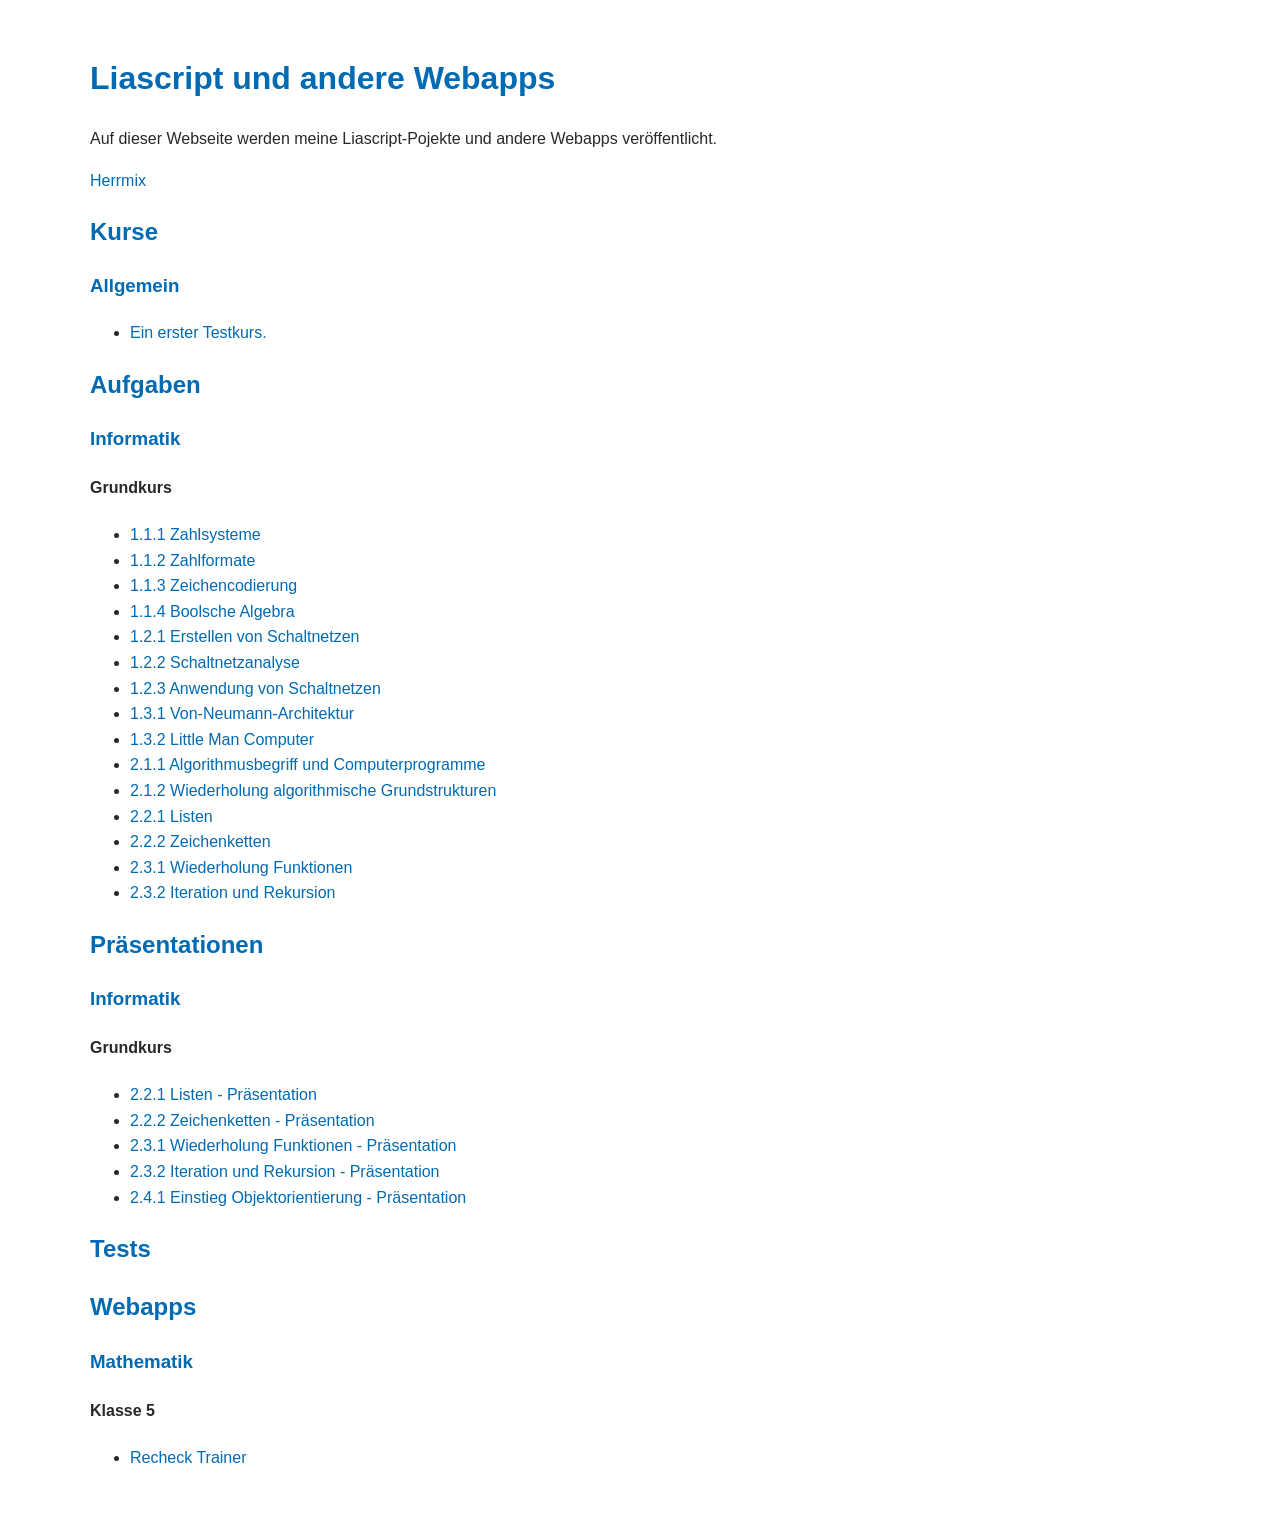
<file: index.html>
<!DOCTYPE html>
<html lang="de">
<head>
    <meta charset="UTF-8">
    <title>Meine GitHub-Seite</title>
    <link rel="stylesheet" href="style.css">
    
</head>
<body>
    <h1>Liascript und andere Webapps</h1>
    <p>Auf dieser Webseite werden meine Liascript-Pojekte und andere Webapps veröffentlicht.</p>
    <p><a href="https://herrmix.de/dokuwiki">Herrmix</a></p>
    <h2>Kurse</h2>
    <h3>Allgemein</h3>
    <ul>
        <li><a href="https://liascript.github.io/course/?https://raw.githubusercontent.com/gctux/liascript/main/kurse/allgemein/testkurs.md">Ein erster Testkurs.</a></li>
    </ul>
    <h2>Aufgaben</h2>
    <h3>Informatik</h3>
    <h4>Grundkurs</h4>
    <ul>
        <li><a href="https://liascript.github.io/course/?https://raw.githubusercontent.com/gctux/liascript/main/aufgaben/informatik/grundkurs/1_1_1_zahlsysteme.md">1.1.1 Zahlsysteme</a></li>
        <li><a href="https://liascript.github.io/course/?https://raw.githubusercontent.com/gctux/liascript/main/aufgaben/informatik/grundkurs/1_1_2_zahlformate.md">1.1.2 Zahlformate</a></li>
        <li><a href="https://liascript.github.io/course/?https://raw.githubusercontent.com/gctux/liascript/main/aufgaben/informatik/grundkurs/1_1_3_zeichencodierung.md">1.1.3 Zeichencodierung</a></li>
        <li><a href="https://liascript.github.io/course/?https://raw.githubusercontent.com/gctux/liascript/main/aufgaben/informatik/grundkurs/1_1_4_boolsche_algebra.md">1.1.4 Boolsche Algebra</a></li>
        <li><a href="https://liascript.github.io/course/?https://raw.githubusercontent.com/gctux/liascript/main/aufgaben/informatik/grundkurs/1_2_1_erstellen_von_schaltnetzen.md">1.2.1 Erstellen von Schaltnetzen</a></li>
        <li><a href="https://liascript.github.io/course/?https://raw.githubusercontent.com/gctux/liascript/main/aufgaben/informatik/grundkurs/1_2_2_schaltnetzanalyse.md">1.2.2 Schaltnetzanalyse</a></li>
        <li><a href="https://liascript.github.io/course/?https://raw.githubusercontent.com/gctux/liascript/main/aufgaben/informatik/grundkurs/1_2_3_anwendungen.md">1.2.3 Anwendung von Schaltnetzen</a></li>
        <li><a href="https://liascript.github.io/course/?https://raw.githubusercontent.com/gctux/liascript/main/aufgaben/informatik/grundkurs/1_3_1_von_neumann_achitektur.md">1.3.1 Von-Neumann-Architektur</a></li>
        <li><a href="https://liascript.github.io/course/?https://raw.githubusercontent.com/gctux/liascript/main/aufgaben/informatik/grundkurs/1_3_2_little_man_computer.md">1.3.2 Little Man Computer</a></li>
        <li><a href="https://liascript.github.io/course/?https://raw.githubusercontent.com/gctux/liascript/main/aufgaben/informatik/grundkurs/2_1_1_Algorithmusbegriff_und_Computerprogramme.md">2.1.1 Algorithmusbegriff und Computerprogramme</a></li>
        <li><a href="https://liascript.github.io/course/?https://raw.githubusercontent.com/gctux/liascript/main/aufgaben/informatik/grundkurs/2_1_2_Wiederholung_algorithmische_Grundstrukturen.md">2.1.2 Wiederholung algorithmische Grundstrukturen</a></li>
        <li><a href="https://liascript.github.io/course/?https://raw.githubusercontent.com/gctux/liascript/main/aufgaben/informatik/grundkurs/2_2_1_Listen.md">2.2.1 Listen</a></li>
        <li><a href="https://liascript.github.io/course/?https://raw.githubusercontent.com/gctux/liascript/main/aufgaben/informatik/grundkurs/2_2_2_Zeichenketten.md">2.2.2 Zeichenketten</a></li>
        <li><a href="https://liascript.github.io/course/?https://raw.githubusercontent.com/gctux/liascript/main/aufgaben/informatik/grundkurs/2_3_1_Wiederholung_Funktionen.md">2.3.1 Wiederholung Funktionen</a></li>
        <li><a href="https://liascript.github.io/course/?https://raw.githubusercontent.com/gctux/liascript/main/aufgaben/informatik/grundkurs/2_3_2_Iteration_und_Rekursion.md">2.3.2 Iteration und Rekursion</a></li>
    </ul>
    <h2>Präsentationen</h2>
    <h3>Informatik</h3>
    <h4>Grundkurs</h4>

    <ul>
        <li><a href="https://liascript.github.io/course/?https://raw.githubusercontent.com/gctux/liascript/main/praesentationen/informatik/grundkurs/2_2_1_listen_praesentation.md">2.2.1 Listen - Präsentation</a></li>
        <li><a href="https://liascript.github.io/course/?https://raw.githubusercontent.com/gctux/liascript/main/praesentationen/informatik/grundkurs/2_2_2_zeichenketten_praesentation.md">2.2.2 Zeichenketten - Präsentation</a></li>
        <li><a href="https://liascript.github.io/course/?https://raw.githubusercontent.com/gctux/liascript/main/praesentationen/informatik/grundkurs/2_3_1_wiederholung_funktionen_paesentation.md">2.3.1 Wiederholung Funktionen - Präsentation</a></li>
        <li><a href="https://liascript.github.io/course/?https://raw.githubusercontent.com/gctux/liascript/main/praesentationen/informatik/grundkurs/2_3_2_iteration_und_rekursion_praesentation.md">2.3.2 Iteration und Rekursion - Präsentation</a></li>
        <li><a href="https://liascript.github.io/course/?https://raw.githubusercontent.com/gctux/liascript/main/praesentationen/informatik/grundkurs/2_4_1_einstieg_objektorientierung.md">2.4.1 Einstieg Objektorientierung - Präsentation</a></li>
        
    </ul>
    
    <h2>Tests</h2>

    <h2>Webapps</h2>

    <h3>Mathematik</h3>

    <h4>Klasse 5</h4>
    <ul>
        <li><a href="https://gctux.github.io/liascript//apps/Mathematik/Klasse05/Rechtecke.html">Recheck Trainer</a></li>
    </ul>

</body>
</html>
</file>
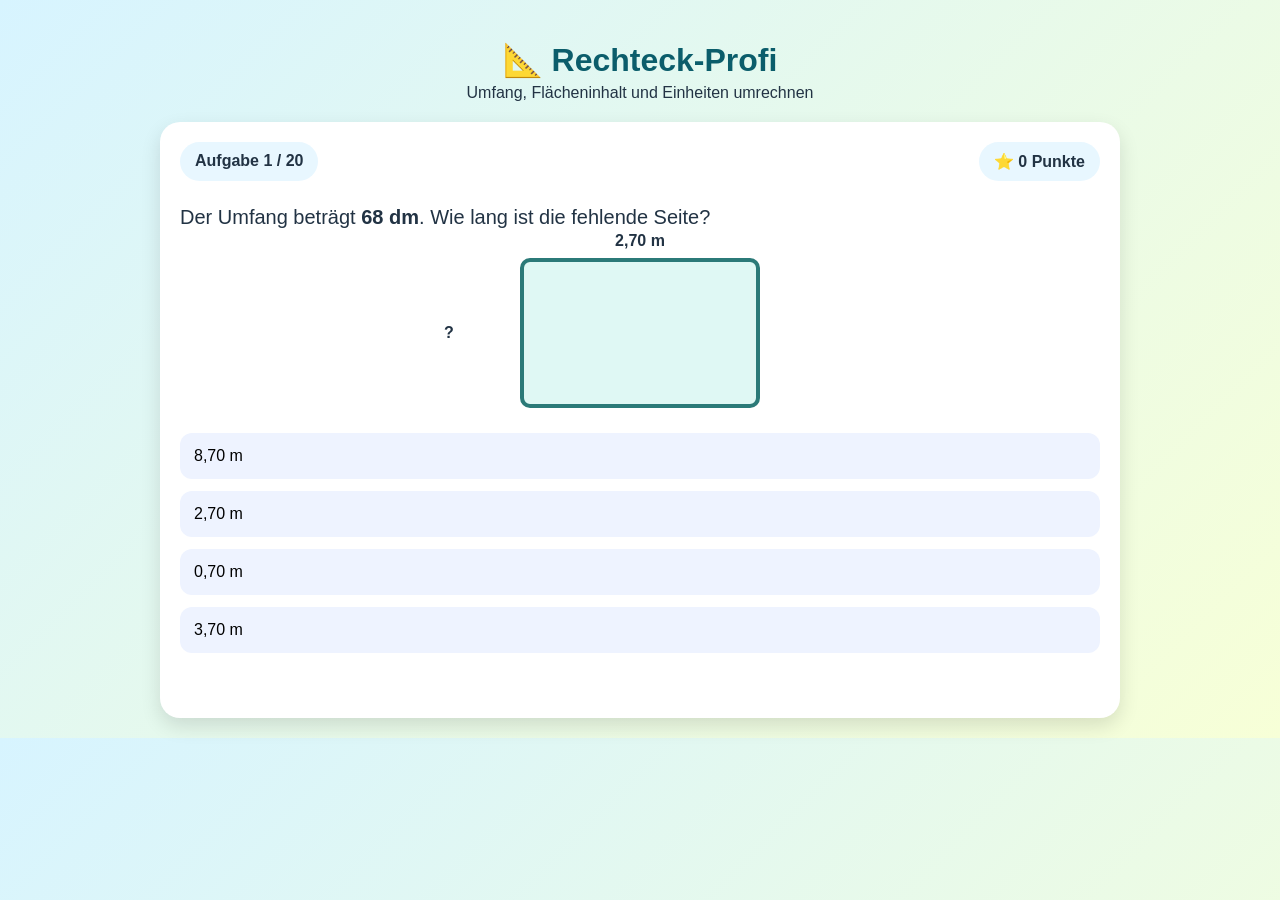
<file: apps/Mathematik/Klasse05/Rechtecke.html>
<!DOCTYPE html>
<html lang="de">
<head>
<meta charset="UTF-8">
<meta name="viewport" content="width=device-width, initial-scale=1.0">
<title>Rechteck-Profi – Umfang & Flächeninhalt</title>

<style>
*{
    box-sizing:border-box;
}

body{
    margin:0;
    font-family:Arial,Helvetica,sans-serif;
    background:linear-gradient(135deg,#d7f4ff,#f7ffd7);
    color:#234;
}

.container{
    max-width:1000px;
    margin:auto;
    padding:20px;
}

h1{
    text-align:center;
    color:#0b5d6b;
    margin-bottom:5px;
}

.subtitle{
    text-align:center;
    margin-bottom:20px;
}

.card{
    background:white;
    border-radius:20px;
    padding:20px;
    box-shadow:0 8px 20px rgba(0,0,0,.12);
}

.topbar{
    display:flex;
    justify-content:space-between;
    flex-wrap:wrap;
    gap:10px;
    margin-bottom:20px;
}

.badge{
    background:#e8f7ff;
    padding:10px 15px;
    border-radius:999px;
    font-weight:bold;
}

.question{
    font-size:1.25rem;
    line-height:1.6;
    margin-bottom:15px;
}

.rectangle{
    width:240px;
    height:150px;
    border:4px solid #2b7a78;
    background:#dff8f4;
    margin:25px auto;
    position:relative;
    border-radius:10px;
}

.topLabel{
    position:absolute;
    top:-30px;
    left:50%;
    transform:translateX(-50%);
    font-weight:bold;
}

.sideLabel{
    position:absolute;
    left:-80px;
    top:50%;
    transform:translateY(-50%);
    font-weight:bold;
}

.options{
    display:grid;
    gap:12px;
}

.option{
    padding:14px;
    border:none;
    border-radius:12px;
    background:#eef3ff;
    cursor:pointer;
    font-size:1rem;
    text-align:left;
}

.option:hover{
    background:#dfe7ff;
}

.correct{
    background:#9be8a4 !important;
}

.wrong{
    background:#ffb3b3 !important;
}

.feedback{
    min-height:30px;
    margin-top:15px;
    font-weight:bold;
}

.nextBtn{
    display:none;
    margin-top:15px;
    padding:12px 20px;
    border:none;
    border-radius:12px;
    background:#2b7a78;
    color:white;
    cursor:pointer;
}

.nextBtn:hover{
    background:#225f5d;
}

.result{
    text-align:center;
}

.result button{
    padding:14px 24px;
    border:none;
    border-radius:12px;
    background:#ffb703;
    font-size:1rem;
    font-weight:bold;
    cursor:pointer;
}
</style>
</head>

<body>

<div class="container">

    <h1>📐 Rechteck-Profi</h1>
    <div class="subtitle">
        Umfang, Flächeninhalt und Einheiten umrechnen
    </div>

    <div class="card">
        <div id="app"></div>
    </div>

</div>

<script>

const lengthUnits = [
    {u:"cm", f:1},
    {u:"dm", f:10},
    {u:"m",  f:100}
];

const areaUnits = [
    {u:"cm²", f:1},
    {u:"dm²", f:100},
    {u:"m²",  f:10000}
];

let questions=[];
let current=0;
let score=0;

function rand(min,max){
    return Math.floor(Math.random()*(max-min+1))+min;
}

function shuffle(arr){
    return [...arr].sort(()=>Math.random()-0.5);
}

function formatNumber(n){
    if(Number.isInteger(n)) return n.toString();
    return n.toFixed(2).replace(".",",");
}

function toDisplay(n){
    return formatNumber(n);
}

function convertLength(cm,target){
    return cm/target.f;
}

function convertArea(cm2,target){
    return cm2/target.f;
}

function createOptions(correctText){

    const options = new Set();
    options.add(correctText);

    const match = correctText.match(/^([\d,.]+)\s*(.*)$/);

    const value = parseFloat(match[1].replace(",","."));
    const unit = match[2];

    while(options.size<4){

        let delta = rand(-8,8);

        if(delta===0) continue;

        let newVal = value + delta;

        if(newVal<=0) continue;

        options.add(toDisplay(newVal)+" "+unit);
    }

    return shuffle([...options]);
}

function generateTask(){

    const taskType = rand(1,4);

    const a_cm = rand(2,30)*10;
    const b_cm = rand(2,30)*10;

    const unitA = lengthUnits[rand(0,lengthUnits.length-1)];
    const unitB = lengthUnits[rand(0,lengthUnits.length-1)];

    const displayA = toDisplay(convertLength(a_cm,unitA))+" "+unitA.u;
    const displayB = toDisplay(convertLength(b_cm,unitB))+" "+unitB.u;

    const area_cm2 = a_cm*b_cm;
    const perimeter_cm = 2*(a_cm+b_cm);

    if(taskType===1){

        const answerUnit = areaUnits[rand(0,areaUnits.length-1)];

        const answer =
            toDisplay(convertArea(area_cm2,answerUnit))
            +" "+answerUnit.u;

        return {
            text:"Berechne den Flächeninhalt des Rechtecks.",
            top:displayA,
            side:displayB,
            correct:answer
        };
    }

    if(taskType===2){

        const answerUnit = lengthUnits[rand(0,lengthUnits.length-1)];

        const answer =
            toDisplay(convertLength(perimeter_cm,answerUnit))
            +" "+answerUnit.u;

        return {
            text:"Berechne den Umfang des Rechtecks.",
            top:displayA,
            side:displayB,
            correct:answer
        };
    }

    if(taskType===3){

        const answerUnit = lengthUnits[rand(0,lengthUnits.length-1)];

        const perimeterUnit = lengthUnits[rand(0,lengthUnits.length-1)];

        const perimeterDisplay =
            toDisplay(convertLength(perimeter_cm,perimeterUnit))
            +" "+perimeterUnit.u;

        const missingTop = Math.random()<0.5;

        const answer =
            missingTop
            ? toDisplay(convertLength(a_cm,answerUnit))+" "+answerUnit.u
            : toDisplay(convertLength(b_cm,answerUnit))+" "+answerUnit.u;

        return {
            text:
            "Der Umfang beträgt <b>"+perimeterDisplay+
            "</b>. Wie lang ist die fehlende Seite?",
            top: missingTop ? "?" : displayA,
            side: missingTop ? displayB : "?",
            correct:answer
        };
    }

    const answerUnit = lengthUnits[rand(0,lengthUnits.length-1)];
    const areaUnit = areaUnits[rand(0,areaUnits.length-1)];

    const areaDisplay =
        toDisplay(convertArea(area_cm2,areaUnit))
        +" "+areaUnit.u;

    const missingTop = Math.random()<0.5;

    const answer =
        missingTop
        ? toDisplay(convertLength(a_cm,answerUnit))+" "+answerUnit.u
        : toDisplay(convertLength(b_cm,answerUnit))+" "+answerUnit.u;

    return {
        text:
        "Der Flächeninhalt beträgt <b>"+areaDisplay+
        "</b>. Wie lang ist die fehlende Seite?",
        top: missingTop ? "?" : displayA,
        side: missingTop ? displayB : "?",
        correct:answer
    };
}

function generateQuestions(){

    const arr=[];

    for(let i=0;i<20;i++){
        arr.push(generateTask());
    }

    return arr;
}

function renderQuestion(){

    const q = questions[current];
    const options = createOptions(q.correct);

    document.getElementById("app").innerHTML = `
        <div class="topbar">
            <div class="badge">Aufgabe ${current+1} / ${questions.length}</div>
            <div class="badge">⭐ ${score} Punkte</div>
        </div>

        <div class="question">${q.text}</div>

        <div class="rectangle">
            <div class="topLabel">${q.top}</div>
            <div class="sideLabel">${q.side}</div>
        </div>

        <div class="options">
            ${options.map(o=>
                `<button class="option" onclick="checkAnswer(this,'${o}')">${o}</button>`
            ).join("")}
        </div>

        <div class="feedback" id="feedback"></div>

        <button class="nextBtn" id="nextBtn" onclick="nextQuestion()">
            Nächste Aufgabe ➜
        </button>
    `;
}

function checkAnswer(btn,answer){

    const q = questions[current];
    const buttons = document.querySelectorAll(".option");

    buttons.forEach(b=>b.disabled=true);

    buttons.forEach(b=>{
        if(b.textContent===q.correct){
            b.classList.add("correct");
        }
    });

    if(answer===q.correct){
        btn.classList.add("correct");
        score++;
        document.getElementById("feedback").innerHTML="✅ Richtig!";
    }else{
        btn.classList.add("wrong");
        document.getElementById("feedback").innerHTML=
        "❌ Richtig wäre: <b>"+q.correct+"</b>";
    }

    document.getElementById("nextBtn").style.display="inline-block";
}

function nextQuestion(){

    current++;

    if(current>=questions.length){
        showResult();
    }else{
        renderQuestion();
    }
}

function showResult(){

    const percent = Math.round(score/questions.length*100);

    let text="";

    if(percent>=90){
        text="🏆 Super! Du bist ein echter Rechteck-Profi!";
    }else if(percent>=70){
        text="🌟 Sehr gut gemacht!";
    }else if(percent>=50){
        text="👍 Gut geschafft!";
    }else{
        text="📚 Weiter üben lohnt sich!";
    }

    document.getElementById("app").innerHTML=`
        <div class="result">
            <h2>${text}</h2>
            <p>Du hast <b>${score}</b> von <b>${questions.length}</b> Aufgaben richtig gelöst.</p>
            <p><b>${percent}%</b></p>
            <button onclick="restartQuiz()">🔄 Neue Aufgaben</button>
        </div>
    `;
}

function restartQuiz(){
    score=0;
    current=0;
    questions=generateQuestions();
    renderQuestion();
}

questions=generateQuestions();
renderQuestion();

</script>

</body>
</html>
</file>
<file: style.css>
:root {
    --color-highlight: 0, 106, 179;
    --color-background: 255, 255, 255;
    --color-text: 40, 40, 40;
    --color-border: 220, 220, 220;
    --global-font-size: 1rem;
}

body {
    font-family: Arial, sans-serif;
    font-size: var(--global-font-size);
    line-height: 1.6;
    color: rgb(var(--color-text));
    background: rgb(var(--color-background));
    max-width: 1100px;
    margin: 0 auto;
    padding: 2rem;
}

h1, h2, h3 {
    color: rgb(var(--color-highlight));
}

a {
    color: rgb(var(--color-highlight));
    text-decoration: none;
}

a:hover {
    text-decoration: underline;
}
</file>
